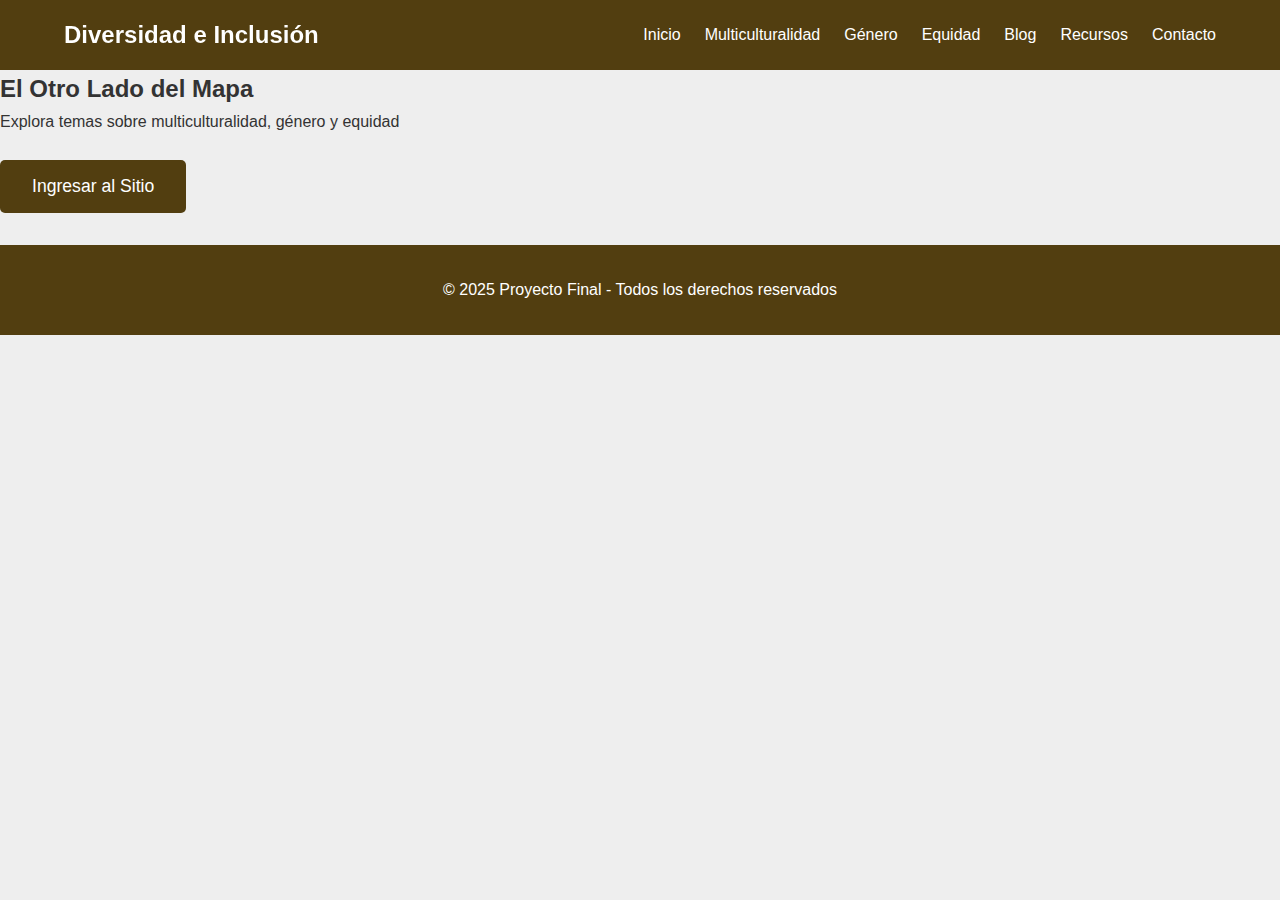
<file: index.html>
<!DOCTYPE html>
<html lang="es">
<head>
    <meta charset="UTF-8">
    <meta name="viewport" content="width=device-width, initial-scale=1.0">
    <title>Proyecto Final - Multiculturalidad, Género y Equidad</title>
    <link rel="stylesheet" href="css/styles.css">
</head>
<body>
    <header>
        <nav class="main-nav">
            <div class="logo">
                <h1>Diversidad e Inclusión</h1>
            </div>
            <ul class="nav-menu">
                <li><a href="home.html">Inicio</a></li>
                <li><a href="#multiculturalidad">Multiculturalidad</a></li>
                <li><a href="#genero">Género</a></li>
                <li><a href="#equidad">Equidad</a></li>
                <li><a href="#blog">Blog</a></li>
                <li><a href="#recursos">Recursos</a></li>
                <li><a href="#contacto">Contacto</a></li>
            </ul>
        </nav>
    </header>
    
    <main>
        <section class="welcome-section">
            <h2>El Otro Lado del Mapa</h2>
            <p>Explora temas sobre multiculturalidad, género y equidad</p> <br>
            <button onclick="window.location.href='home.html'" class="cta-button">Ingresar al Sitio</button>
        </section>
    </main>
    
    <footer>
        <p>&copy; 2025 Proyecto Final - Todos los derechos reservados</p>
    </footer>
    
    <script src="js/main.js"></script>
</body>
</html>
</file>
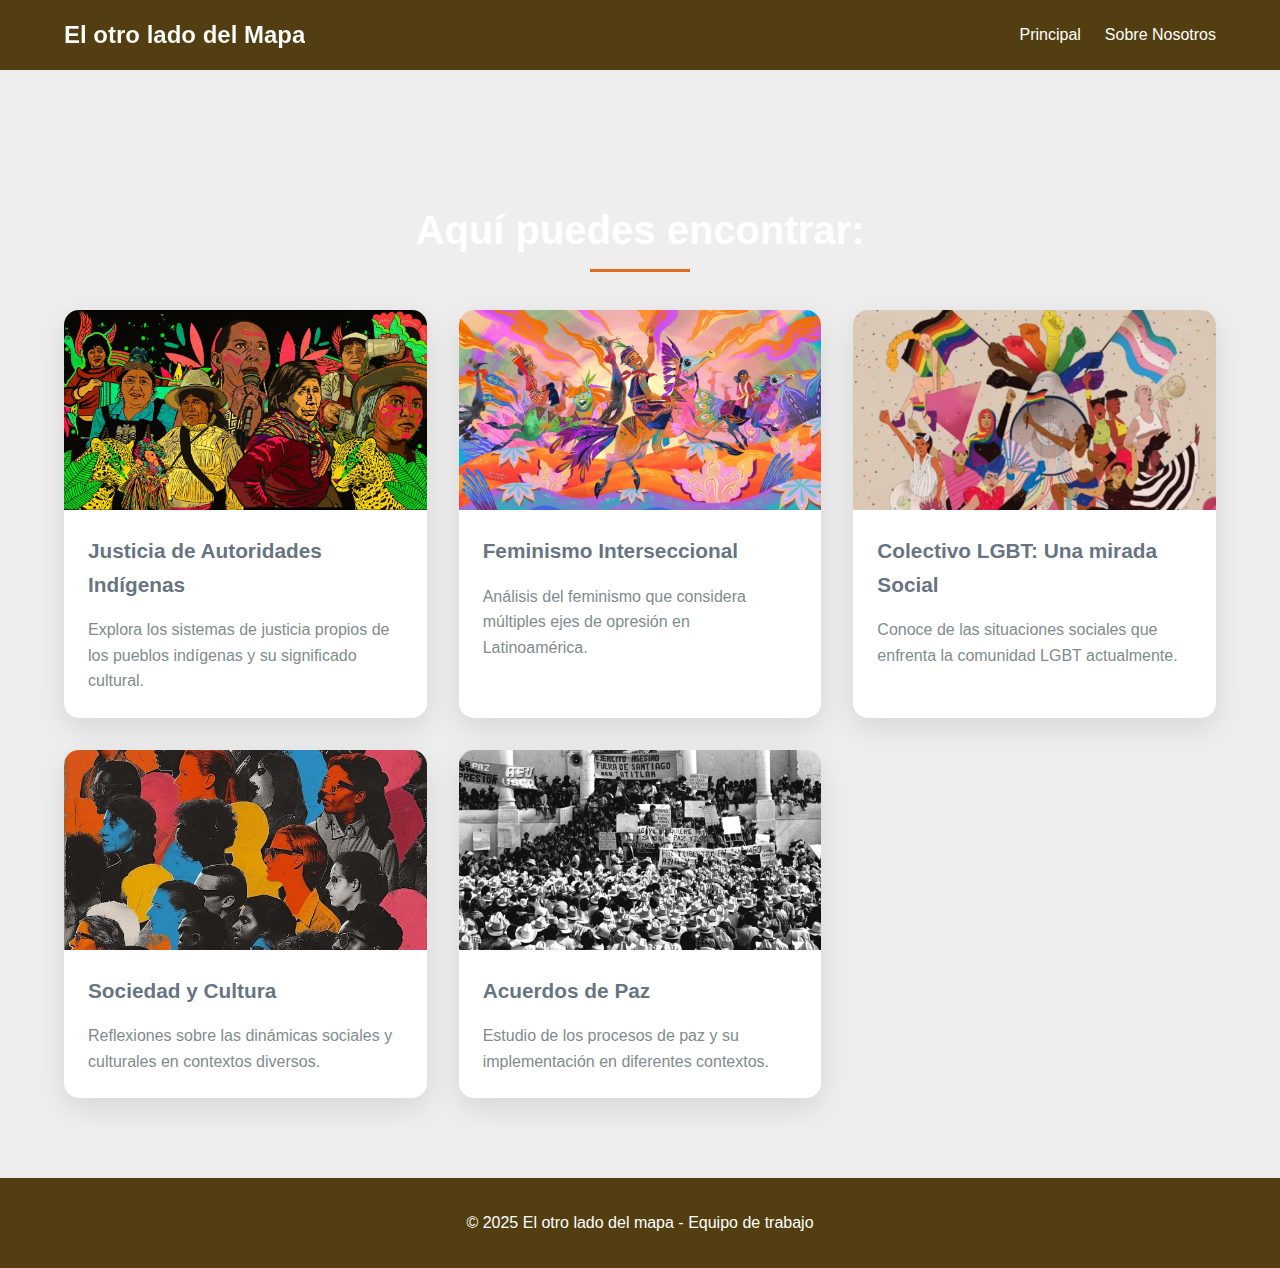
<file: home.html>
<!DOCTYPE html>
<html lang="es">
<head>
    <meta charset="UTF-8">
    <meta name="viewport" content="width=device-width, initial-scale=1.0">
    <title>El Otro Lado del Mapa - Temas</title>
    <link rel="stylesheet" href="css/styles.css">
    <link rel="stylesheet" href="css/animations.css">
</head>
<body>
    <header>
        <nav class="main-nav">
            <div class="logo">
                <h1>El otro lado del Mapa</h1>
            </div>
            <ul class="nav-menu">
                <li><a href="index.html">Principal</a></li>
                <li><a href="nosotros.html">Sobre Nosotros</a></li>
            </ul>
            <div class="hamburger">
                <span></span>
                <span></span>
                <span></span>
            </div>
        </nav>
    </header>
    
    <main class="cards-container">
        <h2 class="section-title">Aquí puedes encontrar:</h2>
        
        <div class="cards-grid">
            <div class="card animated-card" onclick="openTopic('justucia-indigena')">
                <div class="card-image">
                    <img src="../img/autoridadesM.jpg" alt="Justicia Indígena">
                </div>
                <div class="card-content">
                    <h3>Justicia de Autoridades Indígenas</h3>
                    <p>Explora los sistemas de justicia propios de los pueblos indígenas y su significado cultural.</p>
                </div>
            </div>
            
            <div class="card animated-card" onclick="openTopic('feminismo-interseccional')">
                <div class="card-image">
                    <img src="img/feminismoI.jpg" alt="Feminismo Interseccional">
                </div>
                <div class="card-content">
                    <h3>Feminismo Interseccional</h3>
                    <p>Análisis del feminismo que considera múltiples ejes de opresión en Latinoamérica.</p>
                </div>
            </div>
            
            <div class="card animated-card" onclick="openTopic('vulnerabilidad-lgbt')">
                <div class="card-image">
                    <img src="img/comunidadLGjpg.jpg" alt="Colectivo LGBT">
                </div>
                <div class="card-content">
                    <h3>Colectivo LGBT: Una mirada Social</h3>
                    <p>Conoce de las situaciones sociales que enfrenta la comunidad LGBT actualmente.</p>
                </div>
            </div>
            
            <div class="card animated-card" onclick="openTopic('sociedad-cultura')">
                <div class="card-image">
                    <img src="img/sociedad-cultura.jpg" alt="Sociedad y Cultura">
                </div>
                <div class="card-content">
                    <h3>Sociedad y Cultura</h3>
                    <p>Reflexiones sobre las dinámicas sociales y culturales en contextos diversos.</p>
                </div>
            </div>
            
            <div class="card animated-card" onclick="openTopic('acuerdo-paz')">
                <div class="card-image">
                    <img src="img/acuerdo-paz.jpg" alt="Acuerdos de Paz">
                </div>
                <div class="card-content">
                    <h3>Acuerdos de Paz</h3>
                    <p>Estudio de los procesos de paz y su implementación en diferentes contextos.</p>
                </div>
            </div>
        </div>
    </main>
    
    <footer>
        <p>&copy; 2025 El otro lado del mapa - Equipo de trabajo</p>
    </footer>
    
    <script src="js/cards-animation.js"></script>
    <script>
        function openTopic(topic) {
            window.location.href = `pages/${topic}.html`;
        }
    </script>
</body>
</html>
</file>
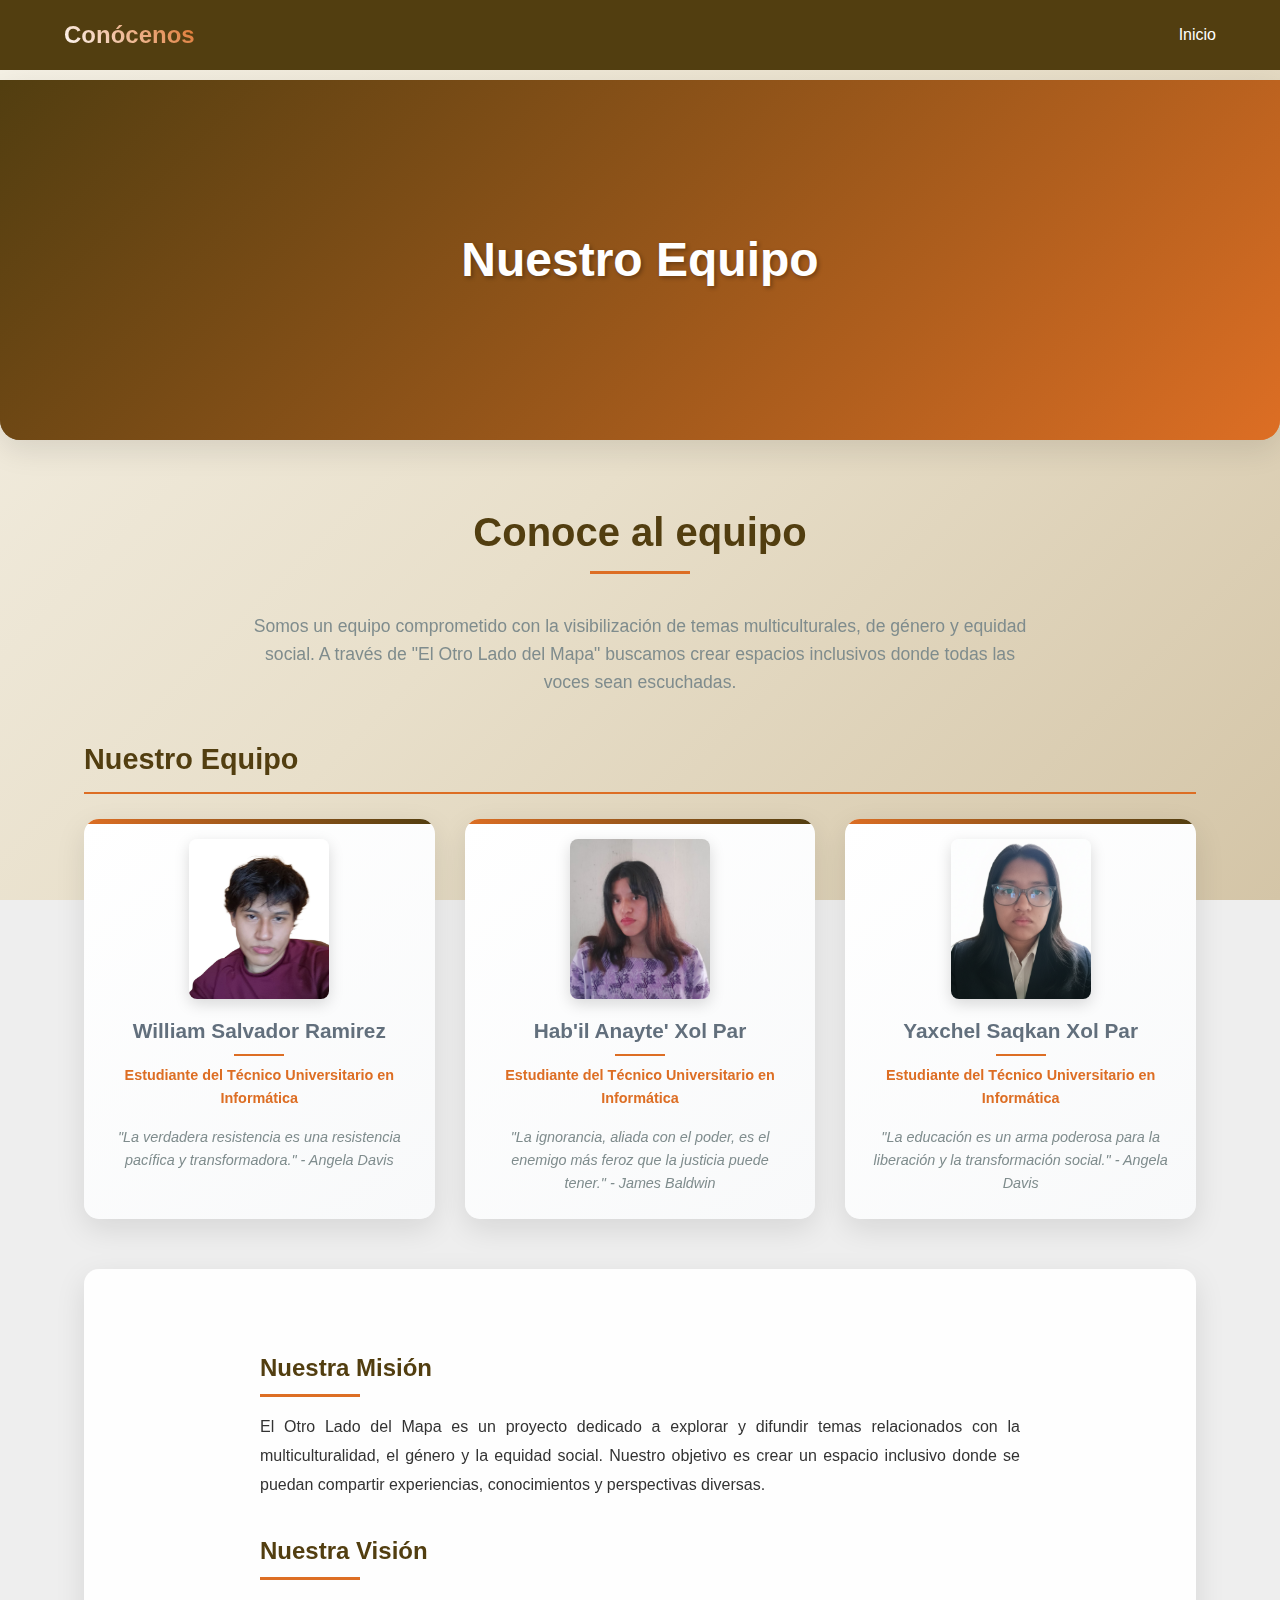
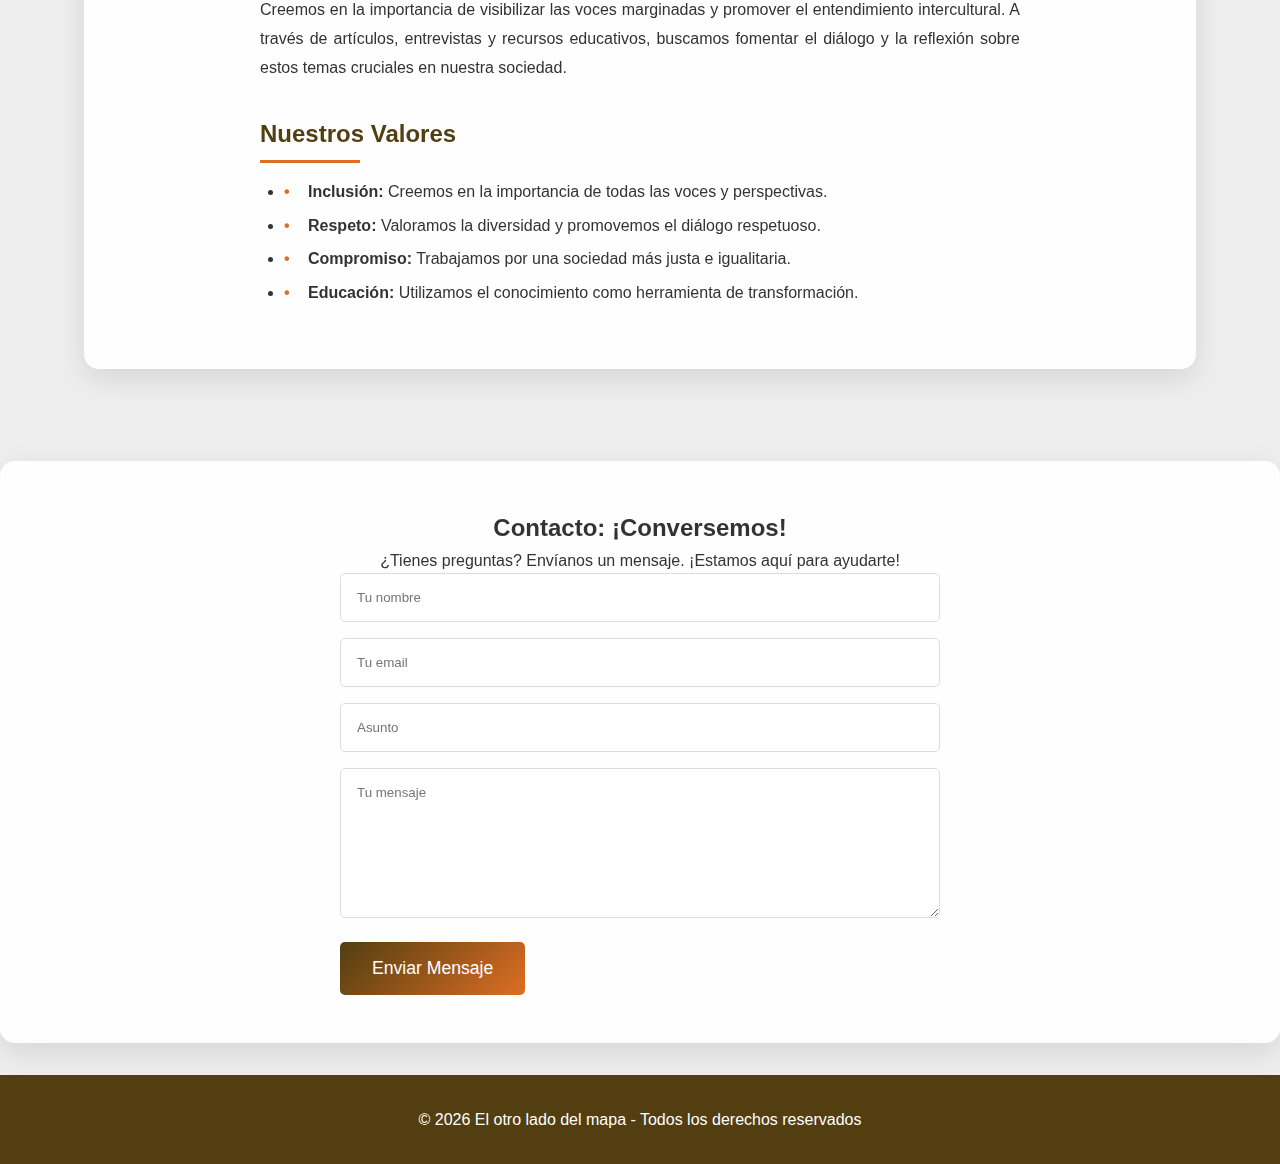
<file: nosotros.html>
<!DOCTYPE html>
<html lang="es">
<head>
    <meta charset="UTF-8">
    <meta name="viewport" content="width=device-width, initial-scale=1.0">
    <title>Nuestro Equipo - El Otro Lado del Mapa</title>
    <style>
        /* Estilos generales */
        * {
            margin: 0;
            padding: 0;
            box-sizing: border-box;
        }

        @import url('https://fonts.googleapis.com/css2?family=Arbutus&family=Coiny&family=Rubik+Beastly&display=swap');

        :root {
            --primary-color: #EEEEEE;
            --secondary-color: #474647;
            --accent-color: #dd6e24;
            --dark-color: #2c3e50bd;
            --light-color: #f8f9fa;
            --text-color: #333;
            --text-light: #7f8c8d;
            --nav-color: #523e10;
            --shadow: 0 10px 30px rgba(0, 0, 0, 0.1);
            --transition: all 0.3s ease;
        }

        body {
            font-family: 'Segoe UI', Tahoma, Geneva, Verdana, sans-serif;
            line-height: 1.6;
            color: var(--text-color);
            background: var(--primary-color);
            min-height: 100vh;
            position: relative;
            overflow-x: hidden;
        }
        .pc {
            justify-self: center;
            text-align: center;
        }

        /* Fondo animado */
        .background-animation {
            position: fixed;
            top: 0;
            left: 0;
            width: 100%;
            height: 100%;
            z-index: -2;
            background: linear-gradient(135deg, #f5f1e6 0%, #e8dfca 50%, #d4c5a7 100%);
            overflow: hidden;
            animation: backgroundPulse 8s ease-in-out infinite;
        }

        .particle-layer {
            position: fixed;
            top: 0;
            left: 0;
            width: 100%;
            height: 100%;
            pointer-events: none;
            z-index: -1;
        }

        .particle {
            position: absolute;
            width: 4px;
            height: 4px;
            background: rgba(221, 110, 36, 0.6);
            border-radius: 50%;
            animation: particleFloat 6s infinite linear;
            box-shadow: 0 0 10px 2px rgba(221, 110, 36, 0.4);
        }

        .particle.large {
            width: 6px;
            height: 6px;
            background: rgba(82, 62, 16, 0.4);
            box-shadow: 0 0 15px 3px rgba(82, 62, 16, 0.3);
        }

        .particle.accent {
            width: 3px;
            height: 3px;
            background: rgba(150, 120, 80, 0.7);
            box-shadow: 0 0 8px 2px rgba(150, 120, 80, 0.3);
        }

        .moving-light {
            position: absolute;
            width: 300px;
            height: 300px;
            background: radial-gradient(circle, rgba(221, 110, 36, 0.1) 0%, transparent 70%);
            border-radius: 50%;
            animation: moveLight 15s infinite linear;
            z-index: -1;
        }

        .flash {
            position: absolute;
            width: 100px;
            height: 100px;
            background: radial-gradient(circle, rgba(255,255,255,0.3) 0%, transparent 70%);
            border-radius: 50%;
            animation: flashAppear 4s infinite;
            pointer-events: none;
            z-index: -1;
        }

        @keyframes backgroundPulse {
            0%, 100% { filter: brightness(1) contrast(1); }
            50% { filter: brightness(1.05) contrast(1.1); }
        }

        @keyframes particleFloat {
            0% { transform: translateY(100vh) rotate(0deg); opacity: 0; }
            10% { opacity: 1; }
            90% { opacity: 1; }
            100% { transform: translateY(-100px) rotate(360deg); opacity: 0; }
        }

        @keyframes moveLight {
            0% { transform: translate(10%, 20%); }
            25% { transform: translate(80%, 40%); }
            50% { transform: translate(60%, 80%); }
            75% { transform: translate(20%, 60%); }
            100% { transform: translate(10%, 20%); }
        }

        @keyframes flashAppear {
            0%, 100% { opacity: 0; transform: scale(0); }
            50% { opacity: 0.3; transform: scale(1); }
        }

        /* Navegación */
        .main-nav {
            display: flex;
            justify-content: space-between;
            align-items: center;
            padding: 1rem 5%;
            background: var(--nav-color);
            color: white;
            position: fixed;
            width: 100%;
            top: 0;
            z-index: 1000;
            backdrop-filter: blur(10px);
        }

        .logo h1 {
            font-size: 1.5rem;
            background: linear-gradient(45deg, #ffffff, #dd6e24);
            background-clip: text;
            -webkit-background-clip: text;
            -webkit-text-fill-color: transparent;
        }

        .nav-menu {
            display: flex;
            list-style: none;
        }

        .nav-menu li {
            margin-left: 1.5rem;
        }

        .nav-menu a {
            color: white;
            text-decoration: none;
            transition: var(--transition);
            position: relative;
        }

        .nav-menu a:hover {
            color: var(--accent-color);
        }

        .nav-menu a::after {
            content: '';
            position: absolute;
            width: 0;
            height: 2px;
            bottom: -5px;
            left: 0;
            background-color: var(--accent-color);
            transition: var(--transition);
        }

        .nav-menu a:hover::after {
            width: 100%;
        }

        .hamburger {
            display: none;
            flex-direction: column;
            cursor: pointer;
        }

        .hamburger span {
            width: 25px;
            height: 3px;
            background: white;
            margin: 3px 0;
            transition: var(--transition);
        }

        /* Sección Hero */
        .blog-hero {
            position: relative;
            margin-top: 80px;
            height: 40vh;
            overflow: hidden;
            border-radius: 0 0 20px 20px;
            box-shadow: 0 10px 30px rgba(0, 0, 0, 0.1);
        }

        .blog-hero-image {
            width: 100%;
            height: 100%;
        }

        .blog-hero-image img {
            width: 100%;
            height: 100%;
            object-fit: cover;
        }

        .blog-hero-content {
            position: absolute;
            top: 0;
            left: 0;
            right: 0;
            bottom: 0;
            display: flex;
            justify-content: center;
            align-items: center;
            background: linear-gradient(135deg, rgba(82, 62, 16, 0.8) 0%, rgba(221, 110, 36, 0.7) 100%);
            color: white;
            text-align: center;
        }

        .blog-hero-content h1 {
            font-size: 3rem;
            margin: 0;
            text-shadow: 2px 2px 4px rgba(0, 0, 0, 0.3);
        }

        /* Sección de Personajes */
        .figures-section {
            padding: 60px 5%;
            position: relative;
            z-index: 1;
        }

        .container {
            max-width: 1200px;
            margin: 0 auto;
            padding: 0 20px;
        }

        .section-title {
            text-align: center;
            margin-bottom: 3rem;
            font-size: 2.5rem;
            color: var(--nav-color);
            position: relative;
        }

        .section-title::after {
            content: '';
            position: absolute;
            width: 100px;
            height: 3px;
            background: var(--accent-color);
            bottom: -10px;
            left: 50%;
            transform: translateX(-50%);
        }

        .intro-text {
            text-align: center;
            max-width: 800px;
            margin: 0 auto 40px;
            font-size: 1.1rem;
            color: var(--text-light);
            line-height: 1.6;
        }

        .figures-category {
            margin-bottom: 50px;
        }

        .category-title {
            font-size: 1.8rem;
            margin-bottom: 25px;
            color: var(--nav-color);
            border-bottom: 2px solid var(--accent-color);
            padding-bottom: 10px;
        }

        .figure-grid {
            display: grid;
            grid-template-columns: repeat(auto-fill, minmax(300px, 1fr));
            gap: 30px;
        }

        .figure-card {
            background: linear-gradient(145deg, #ffffff 0%, #f8f9fa 100%);
            border-radius: 15px;
            overflow: hidden;
            box-shadow: var(--shadow);
            transition: var(--transition);
            position: relative;
            text-align: center;
        }

        .figure-card::before {
            content: '';
            position: absolute;
            top: 0;
            left: 0;
            width: 100%;
            height: 5px;
            background: linear-gradient(90deg, var(--accent-color), var(--nav-color));
        }

        .figure-card:hover {
            transform: translateY(-10px);
            box-shadow: 0 15px 30px rgba(0, 0, 0, 0.2);
        }

        .figure-image {
            height: 160px;
            overflow: hidden;
            position: relative;
            margin: 20px auto 15px;
            width: 140px;
            border-radius: 8px;
            box-shadow: 0 5px 15px rgba(0, 0, 0, 0.15);
        }

        .figure-image img {
            width: 100%;
            height: 100%;
            object-fit: cover;
            transition: var(--transition);
        }

        .figure-card:hover .figure-image img {
            transform: scale(1.05);
        }

        .figure-info {
            padding: 0 1.5rem 1.5rem;
        }

        .figure-name {
            font-size: 1.3rem;
            margin-bottom: 0.5rem;
            color: var(--dark-color);
            position: relative;
            padding-bottom: 0.5rem;
        }

        .figure-name::after {
            content: '';
            position: absolute;
            bottom: 0;
            left: 50%;
            transform: translateX(-50%);
            width: 50px;
            height: 2px;
            background: var(--accent-color);
        }

        .figure-role {
            color: var(--accent-color);
            font-weight: 600;
            margin-bottom: 1rem;
            font-size: 0.9rem;
        }

        .figure-description {
            color: var(--text-light);
            line-height: 1.6;
            font-size: 0.9rem;
            font-style: italic;
        }

        /* Contenido del blog */
        .blog-content {
            padding: 3rem 0;
            background: rgba(255, 255, 255, 0.9);
            border-radius: 15px;
            box-shadow: var(--shadow);
            margin-top: 2rem;
        }

        .blog-content .container {
            max-width: 800px;
        }

        .blog-content h2 {
            margin: 2rem 0 1rem;
            color: var(--nav-color);
            position: relative;
            padding-bottom: 10px;
        }

        .blog-content h2::after {
            content: '';
            position: absolute;
            width: 100px;
            height: 3px;
            background: var(--accent-color);
            bottom: 0;
            left: 0;
        }

        .blog-content p {
            margin-bottom: 1rem;
            line-height: 1.8;
            text-align: justify;
        }

        .blog-content ul {
            margin: 1rem 0;
            padding-left: 1.5rem;
        }

        .blog-content li {
            margin-bottom: 0.5rem;
            line-height: 1.6;
            position: relative;
            padding-left: 1.5rem;
        }

        .blog-content li::before {
            content: '•';
            color: var(--accent-color);
            font-weight: bold;
            position: absolute;
            left: 0;
        }

        /* Sección de Contacto */
        .contact-section {
            padding: 3rem 5%;
            background: rgba(255, 255, 255, 0.9);
            margin: 2rem 0;
            border-radius: 15px;
            box-shadow: var(--shadow);
            position: relative;
            z-index: 1;
        }

        .contact-section form {
            max-width: 600px;
            margin: 0 auto;
        }

        .contact-section input,
        .contact-section textarea {
            width: 100%;
            padding: 1rem;
            margin-bottom: 1rem;
            border: 1px solid #ddd;
            border-radius: 5px;
            font-family: inherit;
            transition: var(--transition);
            background: rgba(255, 255, 255, 0.8);
        }

        .contact-section input:focus,
        .contact-section textarea:focus {
            outline: none;
            border-color: var(--accent-color);
            box-shadow: 0 0 0 2px rgba(221, 110, 36, 0.2);
        }

        .contact-section textarea {
            min-height: 150px;
            resize: vertical;
        }

        .cta-button {
            padding: 1rem 2rem;
            background: linear-gradient(135deg, var(--nav-color) 0%, var(--accent-color) 100%);
            color: white;
            border: none;
            border-radius: 5px;
            font-size: 1.1rem;
            cursor: pointer;
            transition: var(--transition);
            display: inline-block;
            text-decoration: none;
        }

        .cta-button:hover {
            transform: translateY(-2px);
            box-shadow: 0 5px 15px rgba(0, 0, 0, 0.2);
        }

        /* Footer */
        footer {
            text-align: center;
            padding: 2rem;
            background-color: var(--nav-color);
            color: rgb(255, 255, 255);
            margin-top: 2rem;
            position: relative;
            z-index: 1;
        }

        /* Placeholder para imágenes */
        .image-placeholder {
            width: 100%;
            height: 100%;
            background: linear-gradient(135deg, #8B7355 0%, #A52A2A 100%);
            display: flex;
            align-items: center;
            justify-content: center;
            color: white;
            font-size: 1rem;
            font-weight: bold;
            border-radius: 8px;
        }

        /* Responsive */
        @media (max-width: 768px) {
            .nav-menu {
                position: fixed;
                top: 70px;
                left: -100%;
                width: 100%;
                height: calc(100vh - 70px);
                background: var(--dark-color);
                flex-direction: column;
                align-items: center;
                justify-content: flex-start;
                padding-top: 2rem;
                transition: var(--transition);
            }

            .nav-menu.active {
                left: 0;
            }

            .nav-menu li {
                margin: 1rem 0;
            }

            .hamburger {
                display: flex;
            }

            .hamburger.active span:nth-child(1) {
                transform: rotate(45deg) translate(5px, 5px);
            }

            .hamburger.active span:nth-child(2) {
                opacity: 0;
            }

            .hamburger.active span:nth-child(3) {
                transform: rotate(-45deg) translate(7px, -6px);
            }

            .blog-hero-content h1 {
                font-size: 2rem;
            }

            .section-title {
                font-size: 2rem;
            }

            .figure-grid {
                grid-template-columns: 1fr;
            }

            .figure-image {
                width: 120px;
                height: 120px;
            }
        }

        @media (max-width: 480px) {
            .figure-image {
                width: 100px;
                height: 100px;
            }
            
            .figure-name {
                font-size: 1.1rem;
            }
            
            .figure-role {
                font-size: 0.8rem;
            }
        }
    </style>
</head>
<body>
    <!-- Fondo animado -->
    <div class="background-animation"></div>
    <div class="particle-layer" id="particle-layer"></div>
    
    <header>
        <nav class="main-nav">
            <div class="logo">
                <h1>Conócenos</h1>
            </div>
            <ul class="nav-menu">
                <li><a href="../home.html">Inicio</a></li>
            </ul>
            <div class="hamburger">
                <span></span>
                <span></span>
                <span></span>
            </div>
        </nav>
    </header>

    <!-- Sección Hero -->
    <section class="blog-hero">
        <div class="blog-hero-image">
            <div style="width:100%;height:100%;background:linear-gradient(135deg, var(--nav-color) 0%, var(--accent-color) 100%);"></div>
        </div>
        <div class="blog-hero-content">
            <h1>Nuestro Equipo</h1>
        </div>
    </section>

    <!-- Sección de Personajes -->
    <section id="personajes" class="figures-section">
        <div class="container">
            <h2 class="section-title">Conoce al equipo</h2>
            <p class="intro-text">Somos un equipo comprometido con la visibilización de temas multiculturales, de género y equidad social. A través de "El Otro Lado del Mapa" buscamos crear espacios inclusivos donde todas las voces sean escuchadas.</p>
            
            <div class="figures-container">
                <div class="figures-category">
                    <h3 class="category-title">Nuestro Equipo</h3>
                    <div class="figure-grid">
                        <div class="figure-card">
                            <div class="figure-image">
                                <img src="../img/willphoto.jpg" alt="William Salvador Ramirez" onerror="this.style.display='none'; this.nextElementSibling.style.display='flex';">
                                <div class="image-placeholder" style="display:none;">William</div>
                            </div>
                            <div class="figure-info">
                                <h4 class="figure-name">William Salvador Ramirez</h4>
                                <p class="figure-role">Estudiante del Técnico Universitario en Informática</p>
                                <p class="figure-description"><cite>"La verdadera resistencia es una resistencia pacífica y transformadora."</cite> <em> - Angela Davis</em></p>
                            </div>
                        </div>
                        
                        <div class="figure-card">
                            <div class="figure-image">
                                <img src="../img/habphoto.jpeg" alt="Hab'il Anayte' Xol Par" onerror="this.style.display='none'; this.nextElementSibling.style.display='flex';">
                                <div class="image-placeholder" style="display:none;">Hab'il</div>
                            </div>
                            <div class="figure-info">
                                <h4 class="figure-name">Hab'il Anayte' Xol Par</h4>
                                <p class="figure-role">Estudiante del Técnico Universitario en Informática</p>
                                <p class="figure-description"><cite>"La ignorancia, aliada con el poder, es el enemigo más feroz que la justicia puede tener."</cite> <em> - James Baldwin</em></p>
                            </div>
                        </div>
                        
                        <div class="figure-card">
                            <div class="figure-image">
                                <img src="../img/saqphoto.jpg" alt="Yaxchel Saqkan Xol Par" onerror="this.style.display='none'; this.nextElementSibling.style.display='flex';">
                                <div class="image-placeholder" style="display:none;">Yaxchel</div>
                            </div>
                            <div class="figure-info">
                                <h4 class="figure-name">Yaxchel Saqkan Xol Par</h4>
                                <p class="figure-role">Estudiante del Técnico Universitario en Informática</p>
                                <p class="figure-description"><cite>"La educación es un arma poderosa para la liberación y la transformación social."</cite> <em> - Angela Davis</em></p>
                            </div>
                        </div>
                    </div>
                </div>
            </div>
            
            <div class="blog-content">
                <div class="container">
                    <h2>Nuestra Misión</h2>
                    <p>El Otro Lado del Mapa es un proyecto dedicado a explorar y difundir temas relacionados con la multiculturalidad, el género y la equidad social. Nuestro objetivo es crear un espacio inclusivo donde se puedan compartir experiencias, conocimientos y perspectivas diversas.</p>
                    
                    <h2>Nuestra Visión</h2>
                    <p>Creemos en la importancia de visibilizar las voces marginadas y promover el entendimiento intercultural. A través de artículos, entrevistas y recursos educativos, buscamos fomentar el diálogo y la reflexión sobre estos temas cruciales en nuestra sociedad.</p>
                    
                    <h2>Nuestros Valores</h2>
                    <ul>
                        <li><strong>Inclusión:</strong> Creemos en la importancia de todas las voces y perspectivas.</li>
                        <li><strong>Respeto:</strong> Valoramos la diversidad y promovemos el diálogo respetuoso.</li>
                        <li><strong>Compromiso:</strong> Trabajamos por una sociedad más justa e igualitaria.</li>
                        <li><strong>Educación:</strong> Utilizamos el conocimiento como herramienta de transformación.</li>
                    </ul>
                </div>
            </div>
        </div>
    </section>

    <!-- Sección de Contacto -->
    <section id="contacto" class="contact-section">
        <div class="container">
        <h2 class="pc">Contacto: ¡Conversemos!</h2>
        <p class="pc">¿Tienes preguntas? Envíanos un mensaje. ¡Estamos aquí para ayudarte!</p>
            
            <div id="form-message" class="form-message" style="display: none;"></div>
            
            <form id="contact-form">
                <input type="text" name="user_name" placeholder="Tu nombre" required>
                <input type="email" name="user_email" placeholder="Tu email" required>
                <input type="text" name="subject" placeholder="Asunto" required>
                <textarea name="message" placeholder="Tu mensaje" required></textarea>
                <button type="submit" class="cta-button">Enviar Mensaje</button>
            </form>
        </div>
    </section>

    <footer>
        <p>&copy; <span id="year"></span> El otro lado del mapa - Todos los derechos reservados</p>
    </footer>
    
    <script>
        document.getElementById('year').textContent = new Date().getFullYear();
        
        // Crear partículas para el fondo
        const particleLayer = document.getElementById('particle-layer');
        for (let i = 0; i < 50; i++) {
            const particle = document.createElement('div');
            particle.classList.add('particle');
            if (i % 3 === 0) particle.classList.add('large');
            if (i % 5 === 0) particle.classList.add('accent');
            
            particle.style.left = Math.random() * 100 + 'vw';
            particle.style.animationDelay = Math.random() * 10 + 's';
            particle.style.animationDuration = (5 + Math.random() * 10) + 's';
            
            particleLayer.appendChild(particle);
        }
        
        // Menú hamburguesa
        const hamburger = document.querySelector('.hamburger');
        const navMenu = document.querySelector('.nav-menu');
        
        hamburger.addEventListener('click', () => {
            hamburger.classList.toggle('active');
            navMenu.classList.toggle('active');
        });

        // Cerrar menú al hacer clic en un enlace
        document.querySelectorAll('.nav-menu a').forEach(link => {
            link.addEventListener('click', () => {
                hamburger.classList.remove('active');
                navMenu.classList.remove('active');
            });
        });

        // Manejo de errores de imágenes
        document.addEventListener('DOMContentLoaded', function() {
            const images = document.querySelectorAll('.figure-image img');
            images.forEach(img => {
                img.addEventListener('error', function() {
                    this.style.display = 'none';
                    const placeholder = this.nextElementSibling;
                    if (placeholder && placeholder.classList.contains('image-placeholder')) {
                        placeholder.style.display = 'flex';
                    }
                });
            });
        });
    </script>
</body>
</html>
</file>
<file: css/styles.css>
/* Estilos generales */
* {
    margin: 0;
    padding: 0;
    box-sizing: border-box;
}

/* google fonts */
@import url('https://fonts.googleapis.com/css2?family=Arbutus&family=Coiny&family=Rubik+Beastly&display=swap');

:root {
    --primary-color: #EEEEEE;
    --secondary-color: #474647;
    --accent-color: #dd6e24;
    --dark-color: #2c3e50bd;
    --light-color: #f8f9fa;
    --text-color: #333;
    --text-light: #7f8c8d;
    --nav-color: #523e10;
    --shadow: 0 10px 30px rgba(0, 0, 0, 0.1);
    --transition: all 0.3s ease;
}

body {
    font-family: 'Segoe UI', Tahoma, Geneva, Verdana, sans-serif;
    line-height: 1.6;
    color: var(--text-color);
    background: var(--primary-color);
    min-height: 100vh;
    justify-content: justify;
}

.p {
    justify-self: justify;
    text-align: justify;
}

.pc {
    justify-self: center;
    text-align: center;
}
/* Navegación */
.main-nav {
    display: flex;
    justify-content: space-between;
    align-items: center;
    padding: 1rem 5%;
    background: var(--nav-color);
    color: white;
    position: fixed;
    width: 100%;
    top: 0;
    z-index: 1000;
    backdrop-filter: blur(10px);
}

.logo h1 {
    font-size: 1.5rem;
    background: #ffffff;
    background-clip: text;
    -webkit-background-clip: text;
    -webkit-text-fill-color: transparent;
}

.nav-menu {
    display: flex;
    list-style: none;
}

.nav-menu li {
    margin-left: 1.5rem;
}

.nav-menu a {
    color: white;
    text-decoration: none;
    transition: var(--transition);
    position: relative;
}

.nav-menu a:hover {
    color: var(--accent-color);
}

.nav-menu a::after {
    content: '';
    position: absolute;
    width: 0;
    height: 2px;
    bottom: -5px;
    left: 0;
    background-color: var(--accent-color);
    transition: var(--transition);
}

.nav-menu a:hover::after {
    width: 100%;
}

.hamburger {
    display: none;
    flex-direction: column;
    cursor: pointer;
}

.hamburger span {
    width: 25px;
    height: 3px;
    background: white;
    margin: 3px 0;
    transition: var(--transition);
}

/* Sección de bienvenida */
.hero-section {
    position: relative;
    height: 100vh;
    display: flex;
    justify-content: flex-start;
    align-items: flex-end;
    text-align: left;
    color: white;
    overflow: hidden;
}

.hero-content {
    z-index: 2;
    max-width: 800px;
    padding: 0 2rem;
    margin-bottom: 15%;
    margin-left: 20%;
}

.hero-content h2 {
    font-size: 3rem;
    margin-bottom: 1rem;
    animation: fadeInDown 1s ease;
    color: var(--dark-color);
}

.hero-content p {
    font-size: 1.2rem;
    margin-bottom: 2rem;
    animation: fadeInUp 1s ease 0.3s both;
    color: var(--text-color);
}

.hero-background {
    position: absolute;
    top: 0;
    left: 0;
    width: 100%;
    height: 100%;
    background: url('../img/fondo1.jpg') no-repeat center center/cover;
}

.gradient-overlay {
    position: absolute;
    top: 0;
    left: 0;
    width: 100%;
    height: 100%;
    background: url('../img/pattern.png') repeat;
    opacity: 0.1;
}

/* Contenedor de cards */
.cards-container {
    padding: 8rem 5% 3rem;
}

.section-title {
    text-align: center;
    margin-bottom: 3rem;
    font-size: 2.5rem;
    color: rgb(255, 255, 255);
    position: relative;
}

.section-title::after {
    content: '';
    position: absolute;
    width: 100px;
    height: 3px;
    background: var(--accent-color);
    bottom: -10px;
    left: 50%;
    transform: translateX(-50%);
}

.cards-grid {
    display: grid;
    grid-template-columns: repeat(auto-fit, minmax(300px, 1fr));
    gap: 2rem;
}

/* Cards */
.card {
    background: rgb(255, 255, 255);
    border-radius: 15px;
    overflow: hidden;
    box-shadow: var(--shadow);
    cursor: pointer;
    transition: var(--transition);
    position: relative;
}

.card:hover {
    transform: translateY(-10px);
    box-shadow: 0 15px 30px rgba(0, 0, 0, 0.2);
}

.card-image {
    width: 100%;
    height: 200px;
    overflow: hidden;
}

.card-image img {
    width: 100%;
    height: 100%;
    object-fit: cover;
    transition: var(--transition);
}

.card:hover .card-image img {
    transform: scale(1.1);
}

.card-content {
    padding: 1.5rem;
}

.card-content h3 {
    margin-bottom: 1rem;
    color: var(--dark-color);
    font-size: 1.3rem;
}

.card-content p {
    color: var(--text-light);
}

/* Secciones de contenido */
.blog-hero {
    position: relative;
    margin-top: 80px;
    height: 60vh;
    overflow: hidden;
}

.blog-hero-image {
    width: 100%;
    height: 100%;
}

.blog-hero-image img {
    width: 100%;
    height: 100%;
    object-fit: cover;
}

.blog-hero-content {
    position: absolute;
    top: 0;
    left: 0;
    right: 0;
    bottom: 0;
    display: flex;
    justify-content: center;
    align-items: center;
    background: rgba(0, 0, 0, 0.5);
    color: white;
    text-align: center;
}

.blog-hero-content h1 {
    font-size: 3rem;
    margin: 0;
}

.blog-content {
    padding: 3rem 5%;
    background: white;
}

.blog-content .container {
    max-width: 800px;
    margin: 0 auto;
}

.blog-content h2 {
    text-align: center;
    margin: 2rem 0 1rem;
    color: var(--dark-color);
    position: relative;
    padding-bottom: 10px;
}

.blog-content h2::after {
    content: '';
    position: absolute;
    width: 200px;
    height: 3px;
    background: var(--primary-color);
    bottom: 0;
    left: 35%;
}

.blog-content p {
    margin-bottom: 1rem;
    line-height: 1.8;
}

.section-image {
    width: 100%;
    border-radius: 10px;
    margin: 1rem 0;
    box-shadow: var(--shadow);
}

/* Testimonios */
.testimonials-container {
    display: flex;
    justify-content: center;
    align-items: stretch;
    flex-wrap: wrap;
    gap: 2rem;
    padding: 2rem 0;
}

.testimonial {
    flex: 1;
    min-width: 300px;
    background: var(--light-color);
    border-radius: 10px;
    padding: 1.5rem;
    box-shadow: var(--shadow);
    transition: var(--transition);
}

.testimonial:hover {
    transform: translateY(-5px);
}

.testimonial img {
    width: 130px;
    height: 130px;
    border-radius: 50%;
    margin: 0 auto 1rem;
    display: block;
    object-fit: cover;
}

.testimonial blockquote {
    font-style: italic;
    margin-bottom: 1rem;
    position: relative;
    padding-left: 1.5rem;
}

.testimonial blockquote::before {
    content: '"';
    font-size: 3rem;
    position: absolute;
    left: -10px;
    top: -10px;
    color: var(--primary-color);
    opacity: 0.3;
}

.testimonial cite {
    font-weight: bold;
    color: var(--dark-color);
}

/* Recursos */
.resources-section {
    padding: 3rem 5%;
    background: var(--light-color);
}

.resource-title {
    text-align: center;
    margin-bottom: 2rem;
    font-size: 2rem;
    color: var(--dark-color);
    position: relative;
}

.resource-list {
    list-style: none;
}

.resource-item {
    background: white;
    border-radius: 10px;
    padding: 1.5rem;
    margin-bottom: 1rem;
    box-shadow: var(--shadow);
    transition: var(--transition);
}

.resource-item:hover {
    transform: translateX(10px);
}

.resource-text {
    margin: 0;
    justify-content: center;
}
.resource-intro{
    margin-left: 100px;
    margin-right: 100px;
    justify-content: center;
}
.category-title {
    margin: 2rem 0 1rem;
    color: var(--dark-color);
    border-left: 4px solid var(--primary-color);
    padding-left: 1rem;
}

/* Formulario de contacto */
.contact-section {
    padding: 3rem 5%;
    background: white;
}

.contact-section form {
    max-width: 600px;
    margin: 0 auto;
}

.contact-section input,
.contact-section textarea {
    width: 100%;
    padding: 1rem;
    margin-bottom: 1rem;
    border: 1px solid #ddd;
    border-radius: 5px;
    font-family: inherit;
    transition: var(--transition);
}

.contact-section input:focus,
.contact-section textarea:focus {
    outline: none;
    border-color: var(--primary-color);
    box-shadow: 0 0 0 2px rgba(102, 126, 234, 0.2);
}

.contact-section textarea {
    min-height: 150px;
    resize: vertical;
}

/* Footer */
footer {
    text-align: center;
    padding: 2rem;
    background-color: var(--nav-color);
    color: rgb(255, 255, 255);
    margin-top: 2rem;
}

/* Responsive */
@media (max-width: 768px) {
    .nav-menu {
        position: fixed;
        top: 70px;
        left: -100%;
        width: 100%;
        height: calc(100vh - 70px);
        background: var(--dark-color);
        flex-direction: column;
        align-items: center;
        justify-content: flex-start;
        padding-top: 2rem;
        transition: var(--transition);
    }

    .nav-menu.active {
        left: 0;
    }

    .nav-menu li {
        margin: 1rem 0;
    }

    .hamburger {
        display: flex;
    }

    .hamburger.active span:nth-child(1) {
        transform: rotate(45deg) translate(5px, 5px);
    }

    .hamburger.active span:nth-child(2) {
        opacity: 0;
    }

    .hamburger.active span:nth-child(3) {
        transform: rotate(-45deg) translate(7px, -6px);
    }

    .hero-content h2 {
        font-size: 2rem;
    }

    .cards-container {
        padding: 6rem 5% 3rem;
    }

    .blog-hero-content h1 {
        font-size: 2rem;
    }
}

/* Estilos para figuras de imágenes */
.section-image-figure {
    text-align: center;
    margin: 2rem 0;
}

.section-image-figure figcaption {
    font-style: italic;
    color: var(--text-light);
    margin-top: 0.5rem;
    font-size: 0.9rem;
}

/* Mejoras para listas en el contenido */
.blog-content ul {
    margin: 1rem 0;
    padding-left: 1.5rem;
}

.blog-content li {
    margin-bottom: 0.5rem;
    line-height: 1.6;
}

/* Estilos para enlaces dentro del contenido */
.blog-content a {
    color: var(--primary-color);
    text-decoration: none;
    transition: var(--transition);
}

.blog-content a:hover {
    color: var(--secondary-color);
    text-decoration: underline;
}

.cta-button {
    padding: 1rem 2rem;
    background: var(--nav-color);
    color: white;
    border: none;
    border-radius: 5px;
    font-size: 1.1rem;
    cursor: pointer;
    transition: var(--transition);
    display: inline-block;
    text-decoration: none;
}

.cta-button:hover {
    transform: translateY(-2px);
    box-shadow: 0 5px 15px rgba(0, 0, 0, 0.2);
}

/* Estilos para el mensaje del formulario */
.form-message {
    padding: 1rem;
    border-radius: 5px;
    margin-bottom: 1rem;
    text-align: center;
}

.form-message.success {
    background-color: #d4edda;
    color: #573d15;
    border: 1px solid #c3e6cb;
}

.form-message.error {
    background-color: #f8d7da;
    color: #721c24;
    border: 1px solid #f5c6cb;
}

/* Mejoras para el formulario */
.contact-section input,
.contact-section textarea {
    width: 100%;
    padding: 1rem;
    margin-bottom: 1rem;
    border: 1px solid #ddd;
    border-radius: 5px;
    font-family: inherit;
    transition: var(--transition);
    font-size: 1rem;
}

.contact-section input:focus,
.contact-section textarea:focus {
    outline: none;
    border-color: var(--primary-color);
    box-shadow: 0 0 0 2px rgba(102, 126, 234, 0.2);
}

.contact-section textarea {
    min-height: 150px;
    resize: vertical;
}

.figures-section {
    padding: 60px 0;
    background-color: #f9f9f9;
}

.figures-section .container {
    max-width: 1200px;
    margin: 0 auto;
    padding: 0 20px;
}

.figures-section h2 {
    text-align: center;
    margin-bottom: 20px;
    color: #333;
    font-size: 2.5rem;
}

.intro-text {
    text-align: center;
    max-width: 800px;
    margin: 0 auto 40px;
    font-size: 1.1rem;
    color: #666;
    line-height: 1.6;
}

.figures-category {
    margin-bottom: 50px;
}

.category-title {
    font-size: 1.8rem;
    margin-bottom: 25px;
    color: #444;
    border-bottom: 2px solid #e0e0e0;
    padding-bottom: 10px;
}

.figure-grid {
    display: grid;
    grid-template-columns: repeat(auto-fill, minmax(300px, 1fr));
    gap: 30px;
}

.figure-card {
    background: white;
    border-radius: 8px;
    overflow: hidden;
    box-shadow: 0 4px 15px rgba(0, 0, 0, 0.1);
    transition: transform 0.3s ease, box-shadow 0.3s ease;
}

.figure-card:hover {
    transform: translateY(-5px);
    box-shadow: 0 8px 25px rgba(0, 0, 0, 0.15);
}

.figure-image {
    height: 250px;
    background-color: #e0e0e0;
    display: flex;
    align-items: center;
    justify-content: center;
}

.placeholder-image {
    width: 100px;
    height: 100px;
    border-radius: 60%;
    background: linear-gradient(135deg, #6a11cb 0%, #2575fc 100%);
    display: flex;
    align-items: center;
    justify-content: center;
    color: white;
    font-weight: bold;
    font-size: 1.5rem;
}

.figure-info {
    padding: 20px;
}

.figure-name {
    font-size: 1.4rem;
    margin-bottom: 8px;
    color: #333;
}

.figure-role {
    font-style: italic;
    color: #6a11cb;
    margin-bottom: 12px;
    font-size: 0.95rem;
}

.figure-description {
    color: #666;
    line-height: 1.6;
    font-size: 0.95rem;
}

@media (max-width: 768px) {
    .figure-grid {
        grid-template-columns: 1fr;
    }
    
    .figures-section h2 {
        font-size: 2rem;
    }
}

.video-wrapper {
    max-width: 800px;
    margin: 20px auto; 
    text-align: center; /* centra el texto del crédito */
}

.video-container {
    position: relative;
    padding-bottom: 56.25%; /* Relación 16:9 */
    height: 0;
    overflow: hidden;
    margin: 0 auto; /* centra el contenedor del video */
}

.video-container iframe {
    position: absolute;
    top: 0;
    left: 0;
    width: 100%;
    height: 100%;
}

.video-credit {
    text-align: center;
    font-size: 14px;
    color: #666;
    margin-top: 10px;
}

.video-credit a {
    color: #0066cc;
    text-decoration: none;
}

.video-credit a:hover {
    text-decoration: underline;
}

.glossary-section {
    max-width: 1200px;
    margin: 40px auto;
    padding: 20px;
}

.glossary-section-h2 {
    text-align: center;
    color: #faf9f9;
    margin-bottom: 30px;
    font-size: 2rem;
    border-bottom: 2px solid #e0e0e0;
    padding-bottom: 10px;
    text-shadow: #523e10;
}

.glossary-container {
    display: grid;
    grid-template-columns: repeat(4, 1fr);
    gap: 20px;
}

.glossary-item {
    background: #b6b591;
    border-radius: 8px;
    padding: 15px;
    box-shadow: 0 2px 5px rgba(0,0,0,0.1);
    transition: transform 0.3s ease, box-shadow 0.3s ease;
    height: fit-content;
}

.glossary-item:hover {
    transform: translateY(-3px);
    box-shadow: 0 5px 15px rgba(0,0,0,0.1);
}

.term {
    color: #2c3e50;
    margin-bottom: 8px;
    font-size: 1.1rem;
    border-bottom: 1px solid #e0e0e0;
    padding-bottom: 5px;
}

.definition {
    color: #555;
    line-height: 1.5;
    margin: 0;
    font-size: 0.9rem;
    text-align: justify;
}

/* Responsive */
@media (max-width: 1200px) {
    .glossary-container {
        grid-template-columns: repeat(3, 1fr);
    }
}

@media (max-width: 900px) {
    .glossary-container {
        grid-template-columns: repeat(2, 1fr);
    }
}

@media (max-width: 600px) {
    .glossary-container {
        grid-template-columns: 1fr;
    }
    
    .glossary-section {
        padding: 10px;
    }
}

/* ===== ANIMACIONES DE FONDO PAPEL ARRUGADO ===== */
.background-animation {
    position: fixed;
    top: 0;
    left: 0;
    width: 100%;
    height: 100%;
    z-index: -2; /* Cambiado a -2 para que esté detrás de todo */
    background: url('../img/fondo2.jpg') no-repeat center center/cover;
    overflow: hidden;
    animation: backgroundPulse 8s ease-in-out infinite;
}

/* Capa de partículas animadas - DEBE ESTAR SOBRE EL FONDO */
.particle-layer {
    position: fixed; /* Cambiado de absolute a fixed */
    top: 0;
    left: 0;
    width: 100%;
    height: 100%;
    pointer-events: none;
    z-index: -1; /* Ahora está entre el fondo (-2) y el contenido (0+) */
}

/* Resto del código de partículas se mantiene igual */
.particle {
    position: absolute;
    width: 4px;
    height: 4px;
    background: rgb(251, 255, 141);
    border-radius: 50%;
    animation: particleFloat 6s infinite linear;
    box-shadow: 0 0 10px 2px rgba(255, 255, 255, 0.5);
}

.particle.large {
    width: 6px;
    height: 6px;
    background: rgba(221, 110, 36, 0.6);
    box-shadow: 0 0 15px 3px rgba(221, 110, 36, 0.4);
}

.particle.accent {
    width: 3px;
    height: 3px;
    background: rgba(82, 62, 16, 0.7);
    box-shadow: 0 0 8px 2px rgba(82, 62, 16, 0.3);
}

/* Asegurar que el contenido principal esté sobre las partículas */
.hero-section,
.cards-container,
.main-nav,
footer {
    position: relative;
    z-index: 1;
}

/* Efectos de luz móvil también deben estar sobre el fondo */
.moving-light {
    position: absolute;
    width: 300px;
    height: 300px;
    background: radial-gradient(circle, rgba(221, 110, 36, 0.1) 0%, transparent 70%);
    border-radius: 50%;
    animation: moveLight 15s infinite linear;
    z-index: -1;
}

.flash {
    position: absolute;
    width: 100px;
    height: 100px;
    background: radial-gradient(circle, rgba(255,255,255,0.8) 0%, transparent 70%);
    border-radius: 50%;
    animation: flashAppear 4s infinite;
    pointer-events: none;
    z-index: -1;
}

/* ===== SCROLL HORIZONTAL PARA HOME ===== */
.cards-container.horizontal-scroll {
    padding: 8rem 5% 3rem;
    overflow: visible;
    position: relative;
}

.cards-scroll-wrapper {
    overflow-x: auto;
    overflow-y: hidden;
    white-space: nowrap;
    scroll-behavior: smooth;
    -webkit-overflow-scrolling: touch;
    padding: 2rem 0;
    margin: 0 -5%;
    padding-left: 5%;
    padding-right: 5%;
    scrollbar-width: none; /* Firefox */
    -ms-overflow-style: none; /* IE and Edge */
}

.cards-scroll-wrapper::-webkit-scrollbar {
    display: none; /* Chrome, Safari and Opera */
}

.cards-grid.horizontal {
    display: inline-flex;
    gap: 2rem;
    padding-bottom: 1rem;
    white-space: nowrap;
    position: relative;
}

.cards-grid.horizontal .card {
    flex: 0 0 auto;
    width: 350px;
    white-space: normal;
    transition: all 0.5s cubic-bezier(0.25, 0.46, 0.45, 0.94);
    position: relative;
}

/* Efectos para cards activas e inactivas */
.cards-grid.horizontal .card.active {
    transform: scale(1.05);
    opacity: 1;
    z-index: 20;
    box-shadow: 0 20px 40px rgba(0, 0, 0, 0.25);
}

.cards-grid.horizontal .card:not(.active) {
    transform: scale(0.9);
    opacity: 0.7;
    z-index: 10;
}

/* Efectos mejorados para cards en scroll horizontal */
.cards-grid.horizontal .card:hover {
    transform: scale(1.05);
    box-shadow: 0 15px 30px rgba(0, 0, 0, 0.3);
    opacity: 1;
}

/* Navegación para scroll horizontal */
.scroll-nav {
    position: absolute;
    top: 50%;
    left: 0;
    right: 0;
    transform: translateY(-50%);
    display: flex;
    justify-content: space-between;
    align-items: center;
    padding: 0 2%;
    pointer-events: none;
    z-index: 100;
}

.scroll-btn {
    pointer-events: auto;
    background: var(--accent-color);
    color: white;
    border: none;
    border-radius: 50%;
    width: 60px;
    height: 60px;
    font-size: 1.5rem;
    cursor: pointer;
    transition: var(--transition);
    display: flex;
    align-items: center;
    justify-content: center;
    box-shadow: 0 4px 15px rgba(0, 0, 0, 0.2);
}

.scroll-btn:hover {
    background: var(--nav-color);
    transform: scale(1.1);
    box-shadow: 0 6px 20px rgba(0, 0, 0, 0.3);
}

/* Responsive para scroll horizontal */
@media (max-width: 768px) {
    .cards-grid.horizontal .card {
        width: 280px;
    }
    
    .scroll-btn {
        width: 50px;
        height: 50px;
        font-size: 1.2rem;
    }
    
    .cards-scroll-wrapper {
        margin: 0 -2%;
        padding-left: 2%;
        padding-right: 2%;
    }
}

/* ===== EFECTOS DE DESTELLOS Y ANIMACIONES AL MOVER EL MOUSE ===== */

/* Efecto de rastro del cursor */
#cursor-trail {
    position: fixed;
    width: 20px;
    height: 20px;
    background: radial-gradient(circle, var(--accent-color) 0%, transparent 70%);
    border-radius: 50%;
    pointer-events: none;
    z-index: 9999;
    opacity: 0;
    transition: opacity 0.3s ease;
}

/* Efecto de spotlight que sigue al mouse */
#mouse-spotlight {
    position: fixed;
    width: 100px;
    height: 100px;
    background: radial-gradient(circle, rgba(221, 110, 36, 0.1) 0%, transparent 70%);
    border-radius: 50%;
    pointer-events: none;
    z-index: 9998;
    opacity: 0;
    transition: all 0.2s ease;
}

/* Destello en elementos interactivos */
.card, .nav-menu a, .cta-button, .scroll-btn {
    position: relative;
    overflow: hidden;
}

.card::before, .nav-menu a::before, .cta-button::before, .scroll-btn::before {
    content: '';
    position: absolute;
    top: 0;
    left: -100%;
    width: 100%;
    height: 100%;
    background: linear-gradient(
        90deg,
        transparent,
        rgba(255, 255, 255, 0.91),
        transparent
    );
    transition: left 0.5s ease;
}

.card:hover::before, .nav-menu a:hover::before, 
.cta-button:hover::before, .scroll-btn:hover::before {
    left: 100%;
}

/* Efecto de partículas en hover para cards */
.card:hover {
    animation: cardGlow 1.5s ease-in-out;
}

@keyframes cardGlow {
    0%, 100% {
        box-shadow: 0 10px 30px rgba(0, 0, 0, 0.1);
    }
    50% {
        box-shadow: 0 15px 40px rgba(221, 110, 36, 0.3);
    }
}

/* Efecto de respiración para elementos importantes */
.section-title {
    animation: breathe 4s ease-in-out infinite;
}

@keyframes breathe {
    0%, 100% {
        transform: scale(1);
    }
    50% {
        transform: scale(1.02);
    }
}

/* Destello en el logo */
.logo h1 {
    position: relative;
    display: inline-block;
}

.logo h1::after {
    content: '';
    position: absolute;
    top: -5px;
    left: -5px;
    right: -5px;
    bottom: -5px;
    background: linear-gradient(45deg, transparent, rgba(255,255,255,0.1), transparent);
    border-radius: 10px;
    opacity: 0;
    transition: opacity 0.3s ease;
}

.logo:hover h1::after {
    opacity: 1;
}

/* Efecto de ondas en botones */
.cta-button, .scroll-btn {
    position: relative;
    overflow: hidden;
}

.cta-button::after, .scroll-btn::after {
    content: '';
    position: absolute;
    top: 50%;
    left: 50%;
    width: 0;
    height: 0;
    background: rgba(255, 255, 255, 0.3);
    border-radius: 50%;
    transform: translate(-50%, -50%);
    transition: width 0.6s ease, height 0.6s ease;
}

.cta-button:hover::after, .scroll-btn:hover::after {
    width: 300px;
    height: 300px;
}

/* Efecto de brillo en elementos de navegación */
.nav-menu a {
    position: relative;
}

.nav-menu a::before {
    content: '';
    position: absolute;
    bottom: -2px;
    left: 0;
    width: 0;
    height: 2px;
    background: linear-gradient(90deg, var(--accent-color), var(--primary-color));
    transition: width 0.3s ease;
}

.nav-menu a:hover::before {
    width: 100%;
}

/* ===== EFECTOS DE DESTELLOS EN MOVIMIENTO PARA EL FONDO ===== */

/* Capa de partículas animadas */
.particle-layer {
    position: absolute;
    top: 0;
    left: 0;
    width: 100%;
    height: 100%;
    pointer-events: none;
}

/* Partículas de destello */
.particle {
    position: absolute;
    width: 4px;
    height: 4px;
    background: rgba(255, 255, 255, 0.8);
    border-radius: 50%;
    animation: particleFloat 6s infinite linear;
    box-shadow: 0 0 10px 2px rgba(255, 255, 255, 0.916);
}

/* Partículas grandes */
.particle.large {
    width: 6px;
    height: 6px;
    background: rgba(221, 110, 36, 0.6);
    box-shadow: 0 0 15px 3px rgba(221, 110, 36, 0.4);
}

/* Partículas de acento */
.particle.accent {
    width: 3px;
    height: 3px;
    background: rgba(150, 143, 126, 0.7);
    box-shadow: 0 0 8px 2px rgba(255, 253, 249, 0.873);
}

/* Animaciones para partículas */
@keyframes particleFloat {
    0% {
        transform: translateY(100vh) rotate(0deg);
        opacity: 0;
    }
    10% {
        opacity: 1;
    }
    90% {
        opacity: 1;
    }
    100% {
        transform: translateY(-100px) rotate(360deg);
        opacity: 0;
    }
}

@keyframes particleMove {
    0% {
        transform: translateX(-100px) translateY(100vh) rotate(0deg);
        opacity: 0;
    }
    10% {
        opacity: 1;
    }
    90% {
        opacity: 1;
    }
    100% {
        transform: translateX(100px) translateY(-100px) rotate(180deg);
        opacity: 0;
    }
}

@keyframes particleSpin {
    0% {
        transform: translateY(100vh) rotate(0deg) scale(0.5);
        opacity: 0;
    }
    20% {
        opacity: 1;
        transform: translateY(70vh) rotate(90deg) scale(1);
    }
    80% {
        opacity: 1;
        transform: translateY(30vh) rotate(270deg) scale(1);
    }
    100% {
        transform: translateY(-100px) rotate(360deg) scale(0.5);
        opacity: 0;
    }
}

/* Destellos aleatorios */
.flash {
    position: absolute;
    width: 100px;
    height: 100px;
    background: radial-gradient(circle, rgba(255,255,255,0.8) 0%, transparent 75%);
    border-radius: 50%;
    animation: flashAppear 4s infinite;
    pointer-events: none;
}

@keyframes flashAppear {
    0%, 100% {
        opacity: 0;
        transform: scale(0);
    }
    50% {
        opacity: 0.3;
        transform: scale(1);
    }
}

/* Efecto de brillo pulsante para el fondo */
@keyframes backgroundPulse {
    0%, 100% {
        filter: brightness(1) contrast(1);
    }
    50% {
        filter: brightness(1.05) contrast(1.1);
    }
}

.background-animation {
    animation: backgroundPulse 8s ease-in-out infinite;
}

/* Efecto de luz móvil */
.moving-light {
    position: absolute;
    width: 300px;
    height: 300px;
    background: radial-gradient(circle, rgba(221, 110, 36, 0.684) 0%, transparent 50%);
    border-radius: 50%;
    animation: moveLight 15s infinite linear;
}

@keyframes moveLight {
    0% {
        transform: translate(10%, 20%);
    }
    25% {
        transform: translate(80%, 40%);
    }
    50% {
        transform: translate(60%, 80%);
    }
    75% {
        transform: translate(20%, 60%);
    }
    100% {
        transform: translate(10%, 20%);
    }
}

.moving-light:nth-child(2) {
    width: 200px;
    height: 200px;
    background: radial-gradient(circle, rgba(82, 62, 16, 0.08) 0%, transparent 70%);
    animation: moveLightReverse 12s infinite linear;
}

@keyframes moveLightReverse {
    0% {
        transform: translate(80%, 60%);
    }
    25% {
        transform: translate(20%, 80%);
    }
    50% {
        transform: translate(40%, 20%);
    }
    75% {
        transform: translate(70%, 40%);
    }
    100% {
        transform: translate(80%, 60%);
    }
}
/* Estilos específicos para la página Nosotros */
.team-hero {
    background: linear-gradient(135deg, var(--nav-color) 0%, var(--accent-color) 100%);
    padding: 8rem 5% 4rem;
    text-align: center;
    color: white;
}

.team-hero h1 {
    font-size: 3rem;
    margin-bottom: 1rem;
    animation: fadeInDown 1s ease;
}

.team-hero p {
    font-size: 1.2rem;
    max-width: 800px;
    margin: 0 auto;
    animation: fadeInUp 1s ease 0.3s both;
}

/* Mejoras para las tarjetas de equipo */
.figure-card {
    background: linear-gradient(145deg, #ffffff 0%, #f8f9fa 100%);
    border-radius: 15px;
    overflow: hidden;
    box-shadow: var(--shadow);
    transition: var(--transition);
    position: relative;
}

.figure-card::before {
    content: '';
    position: absolute;
    top: 0;
    left: 0;
    width: 100%;
    height: 5px;
    background: linear-gradient(90deg, var(--accent-color), var(--nav-color));
}

.figure-card:hover {
    transform: translateY(-10px);
    box-shadow: 0 15px 30px rgba(0, 0, 0, 0.2);
}

.figure-image {
    height: 250px;
    overflow: hidden;
}

.figure-image img {
    width: 100%;
    height: 100%;
    object-fit: cover;
    transition: var(--transition);
}

.figure-card:hover .figure-image img {
    transform: scale(1.05);
}

.figure-info {
    padding: 1.5rem;
}

.figure-name {
    font-size: 1.4rem;
    margin-bottom: 0.5rem;
    color: var(--dark-color);
    position: relative;
    padding-bottom: 0.5rem;
}

.figure-name::after {
    content: '';
    position: absolute;
    bottom: 0;
    left: 0;
    width: 50px;
    height: 2px;
    background: var(--accent-color);
}

.figure-role {
    color: var(--accent-color);
    font-weight: 600;
    margin-bottom: 1rem;
    font-size: 0.95rem;
}

.figure-description {
    color: var(--text-light);
    line-height: 1.6;
    font-size: 0.95rem;
}

/* Estilos para la sección de recursos */
.resources-hero {
    background: linear-gradient(135deg, var(--dark-color) 0%, var(--nav-color) 100%);
    padding: 8rem 5% 4rem;
    text-align: center;
    color: white;
}

.resource-card {
    background: linear-gradient(145deg, #ffffff 0%, #f8f9fa 100%);
    border-radius: 15px;
    padding: 2rem;
    margin-bottom: 2rem;
    box-shadow: var(--shadow);
    transition: var(--transition);
    border-left: 5px solid var(--accent-color);
}

.resource-card:hover {
    transform: translateX(10px);
    box-shadow: 0 15px 30px rgba(0, 0, 0, 0.15);
}

.resource-card h3 {
    color: var(--dark-color);
    margin-bottom: 1rem;
    font-size: 1.4rem;
}

.resource-card a {
    color: var(--accent-color);
    text-decoration: none;
    font-weight: 600;
    transition: var(--transition);
    display: inline-block;
    margin-bottom: 1rem;
}

.resource-card a:hover {
    color: var(--nav-color);
    transform: translateX(5px);
}

.resource-card p {
    color: var(--text-light);
    line-height: 1.6;
}

/* Mejoras para el contenido del blog */
.blog-content h2 {
    text-align: left;
    margin: 2rem 0 1rem;
    color: var(--dark-color);
    position: relative;
    padding-bottom: 10px;
}

.blog-content h2::after {
    content: '';
    position: absolute;
    width: 100px;
    height: 3px;
    background: var(--accent-color);
    bottom: 0;
    left: 0;
}

.blog-content ul {
    margin: 1rem 0;
    padding-left: 1.5rem;
}

.blog-content li {
    margin-bottom: 0.5rem;
    line-height: 1.6;
    position: relative;
    padding-left: 1.5rem;
}

.blog-content li::before {
    content: '•';
    color: var(--accent-color);
    font-weight: bold;
    position: absolute;
    left: 0;
}

/* Responsive */
@media (max-width: 768px) {
    .team-hero h1,
    .resources-hero h1 {
        font-size: 2rem;
    }
    
    .team-hero p,
    .resources-hero p {
        font-size: 1rem;
    }
    
    .figure-grid {
        grid-template-columns: 1fr;
    }
    
    .resource-card {
        padding: 1.5rem;
    }
}
</file>
<file: css/animations.css>
/* Animaciones para las cards */
.animated-card {
    animation: float 6s ease-in-out infinite;
}

.animated-card:nth-child(2) {
    animation-delay: 0.5s;
}

.animated-card:nth-child(3) {
    animation-delay: 1s;
}

.animated-card:nth-child(4) {
    animation-delay: 1.5s;
}

.animated-card:nth-child(5) {
    animation-delay: 2s;
}

@keyframes float {
    0% {
        transform: translateY(0px);
    }
    50% {
        transform: translateY(-10px);
    }
    100% {
        transform: translateY(0px);
    }
}

/* Efectos de entrada */
.fade-in {
    animation: fadeIn 1s ease-in;
}

@keyframes fadeIn {
    from {
        opacity: 0;
        transform: translateY(20px);
    }
    to {
        opacity: 1;
        transform: translateY(0);
    }
}
</file>
